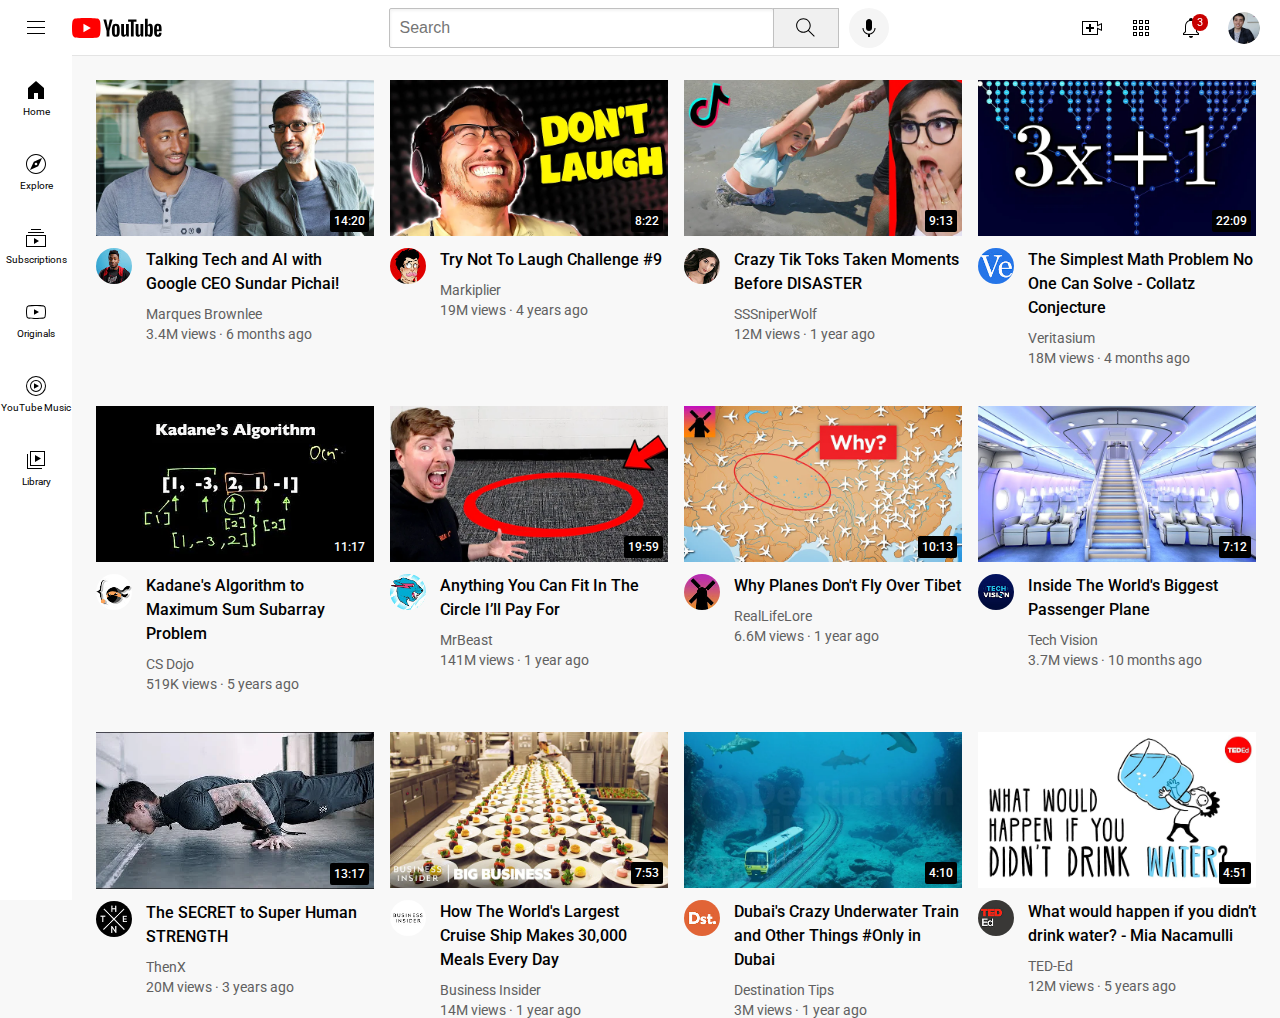
<file: index.html>
<!DOCTYPE html>
<html>
  <head>
    <title>YouTube.com Clone</title>

    <link rel="preconnect" href="https://fonts.googleapis.com">
    <link rel="preconnect" href="https://fonts.gstatic.com" crossorigin>
    <link href="https://fonts.googleapis.com/css2?family=Roboto:wght@400;500;700&display=swap" rel="stylesheet">

    <link rel="stylesheet" href="styles/general.css">
    <link rel="stylesheet" href="styles/header.css">
    <link rel="stylesheet" href="styles/video.css">
    <link rel="stylesheet" href="styles/sidebar.css">
  </head>
  <body>
    <header class="header">
      <div class="left-section">
        <img class="hamburger-menu" src="icons/hamburger-menu.svg">
        <img class="youtube-logo" src="icons/youtube-logo.svg">
      </div>
      <div class="middle-section">
        <input class="search-bar" type="text" placeholder="Search">
        <button class="search-button">
          <img class="search-icon" src="icons/search.svg">
          <div class="tooltip">Search</div>
        </button>
        <!-- Put position absolute inside position relative -->
        <button class="voice-search-button">
          <img class="voice-search-icon" src="icons/voice-search-icon.svg">
          <div class="tooltip">Search with your voice</div>
        </button>
      </div>
      <div class="right-section">
        <div class="upload-icon-container">
          <img class="upload-icon" src="icons/upload.svg">
          <div class="tooltip">Create</div>
        </div>
        <div class="youtube-apps-icon-container">
          <img class="youtube-apps-icon" src="icons/youtube-apps.svg">
          <div class="tooltip">YouTube Apps</div>
        </div>
        <div class="notifications-icon-container">
          <img class="notifications-icon" src="icons/notifications.svg">
          <div class="notifications-count">3</div>
          <div class="tooltip">Notifications</div>
        </div>
        <img class="current-user-picture" src="channel-pictures/my-channel.jpeg">
      </div>
    </header>

    <nav class="sidebar">
      <div class="sidebar-link">
        <img src="icons/home.svg">
        <div>Home</div>
      </div>
      <div class="sidebar-link">
        <img src="icons/explore.svg">
        <div>Explore</div>
      </div>
      <div class="sidebar-link">
        <img src="icons/subscriptions.svg">
        <div>Subscriptions</div>
      </div>
      <div class="sidebar-link">
        <img src="icons/originals.svg">
        <div>Originals</div>
      </div>
      <div class="sidebar-link">
        <img src="icons/youtube-music.svg">
        <div>YouTube Music</div>
      </div>
      <div class="sidebar-link">
        <img src="icons/library.svg">
        <div>Library</div>
      </div>
    </nav>

    <main>
      <section class="video-grid">
        <div class="video-preview">
          <div class="thumbnail-row">
            <img class="thumbnail" src="thumbnails/thumbnail-1.webp">
            <div class="video-time">14:20</div>
          </div>
          <div class="video-info-grid">
            <div class="channel-picture">
              <img class="profile-picture" src="channel-pictures/channel-1.jpeg">
            </div>
            <div class="video-info">
              <p class="video-title">
                Talking Tech and AI with Google CEO Sundar Pichai!
              </p>
              <p class="video-author">
                Marques Brownlee
              </p>
              <p class="video-stats">
                3.4M views &#183; 6 months ago
              </p>
            </div>
          </div>
        </div>

        <div class="video-preview">
          <div class="thumbnail-row">
            <img class="thumbnail" src="thumbnails/thumbnail-2.webp">
            <div class="video-time">8:22</div>
          </div>
          <div class="video-info-grid">
            <div class="channel-picture">
              <img class="profile-picture" src="channel-pictures/channel-2.jpeg">
            </div>
            <div class="video-info">
              <p class="video-title">
                Try Not To Laugh Challenge #9
              </p>
              <p class="video-author">
                Markiplier
              </p>
              <p class="video-stats">
                19M views &#183; 4 years ago
              </p>
            </div>
          </div>
        </div>

        <div class="video-preview">
          <div class="thumbnail-row">
            <img class="thumbnail" src="thumbnails/thumbnail-3.webp">
            <div class="video-time">9:13</div>
          </div>
          <div class="video-info-grid">
            <div class="channel-picture">
              <img class="profile-picture" src="channel-pictures/channel-3.jpeg">
            </div>
            <div class="video-info">
              <p class="video-title">
                Crazy Tik Toks Taken Moments Before DISASTER
              </p>
              <p class="video-author">
                SSSniperWolf
              </p>
              <p class="video-stats">
                12M views &#183; 1 year ago
              </p>
            </div>
          </div>
        </div>

        <div class="video-preview">
          <div class="thumbnail-row">
            <img class="thumbnail" src="thumbnails/thumbnail-4.webp">
            <div class="video-time">22:09</div>
          </div>
          <div class="video-info-grid">
            <div class="channel-picture">
              <img class="profile-picture" src="channel-pictures/channel-4.jpeg">
            </div>
            <div class="video-info">
              <p class="video-title">
                The Simplest Math Problem No One Can Solve - Collatz Conjecture
              </p>
              <p class="video-author">
                Veritasium
              </p>
              <p class="video-stats">
                18M views &#183; 4 months ago
              </p>
            </div>
          </div>
        </div>

        <div class="video-preview">
          <div class="thumbnail-row">
            <img class="thumbnail" src="thumbnails/thumbnail-5.webp">
            <div class="video-time">11:17</div>
          </div>
          <div class="video-info-grid">
            <div class="channel-picture">
              <img class="profile-picture" src="channel-pictures/channel-5.jpeg">
            </div>
            <div class="video-info">
              <p class="video-title">
                Kadane's Algorithm to Maximum Sum Subarray Problem
              </p>
              <p class="video-author">
                CS Dojo
              </p>
              <p class="video-stats">
                519K views &#183; 5 years ago
              </p>
            </div>
          </div>
        </div>

        <div class="video-preview">
          <div class="thumbnail-row">
            <img class="thumbnail" src="thumbnails/thumbnail-6.webp">
            <div class="video-time">19:59</div>
          </div>
          <div class="video-info-grid">
            <div class="channel-picture">
              <img class="profile-picture" src="channel-pictures/channel-6.jpeg">
            </div>
            <div class="video-info">
              <p class="video-title">
                Anything You Can Fit In The Circle I’ll Pay For
              </p>
              <p class="video-author">
                MrBeast
              </p>
              <p class="video-stats">
                141M views &#183; 1 year ago
              </p>
            </div>
          </div>
        </div>

        <div class="video-preview">
          <div class="thumbnail-row">
            <img class="thumbnail" src="thumbnails/thumbnail-7.webp">
            <div class="video-time">10:13</div>
          </div>
          <div class="video-info-grid">
            <div class="channel-picture">
              <img class="profile-picture" src="channel-pictures/channel-7.jpeg">
            </div>
            <div class="video-info">
              <p class="video-title">
                Why Planes Don't Fly Over Tibet
              </p>
              <p class="video-author">
                RealLifeLore
              </p>
              <p class="video-stats">
                6.6M views &#183; 1 year ago
              </p>
            </div>
          </div>
        </div>

        <div class="video-preview">
          <div class="thumbnail-row">
            <img class="thumbnail" src="thumbnails/thumbnail-8.webp">
            <div class="video-time">7:12</div>
          </div>
          <div class="video-info-grid">
            <div class="channel-picture">
              <img class="profile-picture" src="channel-pictures/channel-8.jpeg">
            </div>
            <div class="video-info">
              <p class="video-title">
                Inside The World's Biggest Passenger Plane
              </p>
              <p class="video-author">
                Tech Vision
              </p>
              <p class="video-stats">
                3.7M views &#183; 10 months ago
              </p>
            </div>
          </div>
        </div>

        <div class="video-preview">
          <div class="thumbnail-row">
            <img class="thumbnail" src="thumbnails/thumbnail-9.webp">
            <div class="video-time">13:17</div>
          </div>
          <div class="video-info-grid">
            <div class="channel-picture">
              <img class="profile-picture" src="channel-pictures/channel-9.jpeg">
            </div>
            <div class="video-info">
              <p class="video-title">
                The SECRET to Super Human STRENGTH
              </p>
              <p class="video-author">
                ThenX
              </p>
              <p class="video-stats">
                20M views &#183; 3 years ago
              </p>
            </div>
          </div>
        </div>

        <div class="video-preview">
          <div class="thumbnail-row">
            <img class="thumbnail" src="thumbnails/thumbnail-10.webp">
            <div class="video-time">7:53</div>
          </div>
          <div class="video-info-grid">
            <div class="channel-picture">
              <img class="profile-picture" src="channel-pictures/channel-10.jpeg">
            </div>
            <div class="video-info">
              <p class="video-title">
                How The World's Largest Cruise Ship Makes 30,000 Meals Every Day
              </p>
              <p class="video-author">
                Business Insider
              </p>
              <p class="video-stats">
                14M views &#183; 1 year ago
              </p>
            </div>
          </div>
        </div>

        <div class="video-preview">
          <div class="thumbnail-row">
            <img class="thumbnail" src="thumbnails/thumbnail-11.webp">
            <div class="video-time">4:10</div>
          </div>
          <div class="video-info-grid">
            <div class="channel-picture">
              <img class="profile-picture" src="channel-pictures/channel-11.jpeg">
            </div>
            <div class="video-info">
              <p class="video-title">
                Dubai's Crazy Underwater Train and Other Things #Only in Dubai
              </p>
              <p class="video-author">
                Destination Tips
              </p>
              <p class="video-stats">
                3M views &#183; 1 year ago
              </p>
            </div>
          </div>
        </div>

        <div class="video-preview">
          <div class="thumbnail-row">
            <img class="thumbnail" src="thumbnails/thumbnail-12.webp">
            <div class="video-time">4:51</div>
          </div>
          <div class="video-info-grid">
            <div class="channel-picture">
              <img class="profile-picture" src="channel-pictures/channel-12.jpeg">
            </div>
            <div class="video-info">
              <p class="video-title">
                What would happen if you didn’t drink water? - Mia Nacamulli
              </p>
              <p class="video-author">
                TED-Ed
              </p>
              <p class="video-stats">
                12M views &#183; 5 years ago
              </p>
            </div>
          </div>
        </div>
      </section>
    </main>
  </body>
</html>
</file>
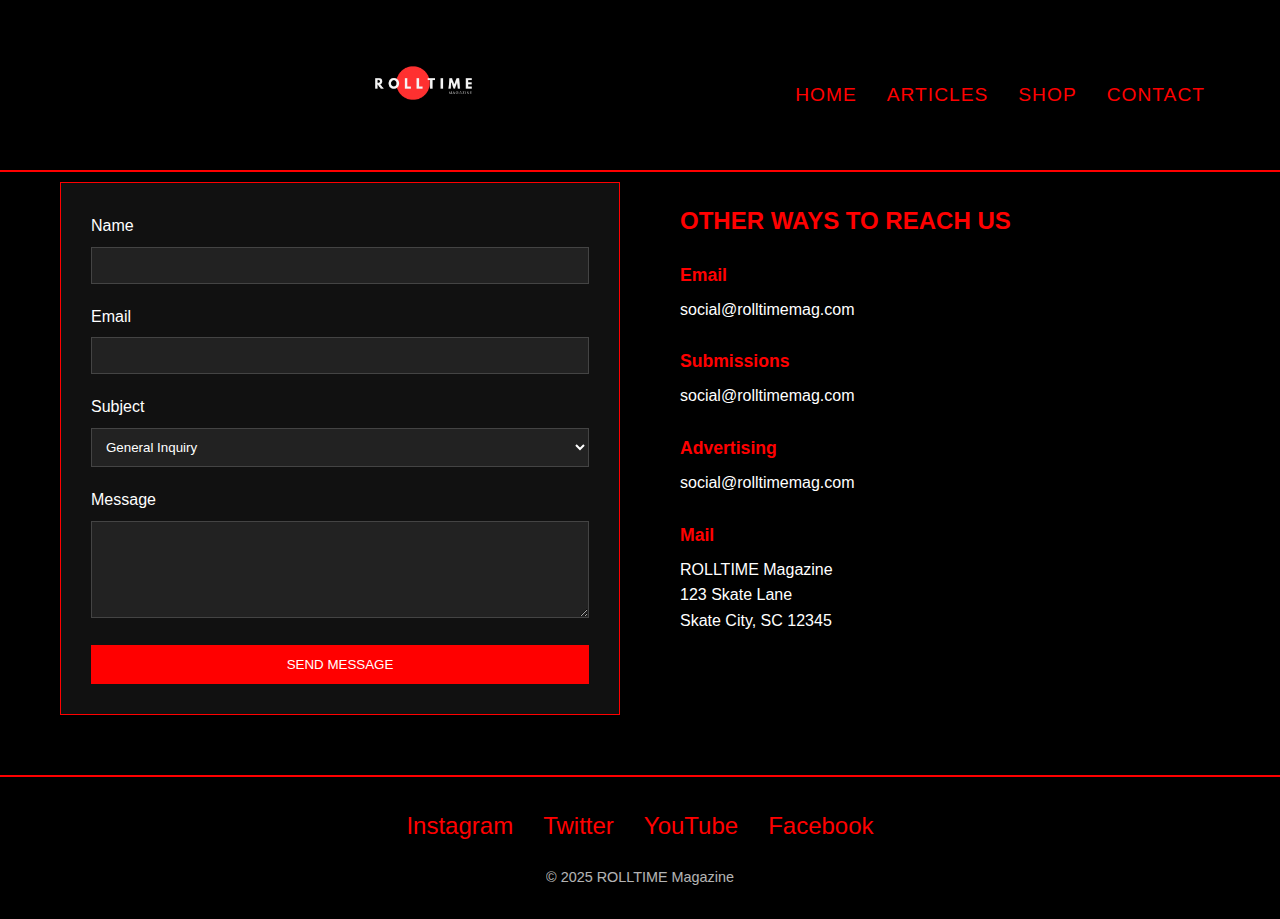
<file: contact.html>
<!DOCTYPE html>
<html lang="en">
<head>
  <meta charset="UTF-8">
  <meta name="viewport" content="width=device-width, initial-scale=1.0">
  <title>Contact | ROLLTIME Magazine</title>
  <link rel="stylesheet" href="css/style.css">
  <link rel="stylesheet" href="css/contact.css">
</head>
<body>
   <header id="main-header">
  <div class="header-container">
    <img src="logo.png" alt="ROLLTIME Magazine" class="logo">
    
    <!-- Mobile Hamburger Button -->
    <button class="mobile-menu-toggle" aria-label="Toggle menu">
      <span class="hamburger-bar"></span>
      <span class="hamburger-bar"></span>
      <span class="hamburger-bar"></span>
    </button>
    
    <!-- Navigation -->
    <nav id="main-nav">
      <ul>
        <li><a href="index.html">Home</a></li>
        <li><a href="article.html">Articles</a></li>
        <li><a href="shop.html">Shop</a></li>
        <li><a href="contact.html">Contact</a></li>
      </ul>
    </nav>
  </div>
</header>

  <main class="container">
    <section class="contact-header">
      <h1>Get in Touch</h1>
      <p>Have questions, submissions, or want to work with us? Reach out below.</p>
    </section>
    
    <section class="contact-content">
      <div class="contact-form">
        <form>
          <div class="form-group">
            <label for="name">Name</label>
            <input type="text" id="name" name="name" required>
          </div>
          
          <div class="form-group">
            <label for="email">Email</label>
            <input type="email" id="email" name="email" required>
          </div>
          
          <div class="form-group">
            <label for="subject">Subject</label>
            <select id="subject" name="subject">
              <option value="general">General Inquiry</option>
              <option value="submission">Article/Photo Submission</option>
              <option value="advertising">Advertising</option>
              <option value="shop">Shop Question</option>
              <option value="other">Other</option>
            </select>
          </div>
          
          <div class="form-group">
            <label for="message">Message</label>
            <textarea id="message" name="message" rows="5" required></textarea>
          </div>
          
          <button type="submit" class="submit-btn">Send Message</button>
        </form>
      </div>
      
      <div class="contact-info">
        <h3>Other Ways to Reach Us</h3>
        
        <div class="info-item">
          <h4>Email</h4>
          <p>social@rolltimemag.com</p>
        </div>
        
        <div class="info-item">
          <h4>Submissions</h4>
          <p>social@rolltimemag.com</p>
        </div>
        
        <div class="info-item">
          <h4>Advertising</h4>
          <p>social@rolltimemag.com</p>
        </div>
        
        <div class="info-item">
          <h4>Mail</h4>
          <p>ROLLTIME Magazine<br>
          123 Skate Lane<br>
          Skate City, SC 12345</p>
        </div>
      </div>
    </section>
  </main>

  <footer>
    <div class="social-links">
      <a href="https://instagram.com/rolltimemag" target="_blank">Instagram</a>
      <a href="https://twitter.com/rolltimemag" target="_blank">Twitter</a>
      <a href="https://youtube.com/rolltimemag" target="_blank">YouTube</a>
      <a href="https://facebook.com/rolltimemag" target="_blank">Facebook</a>
    </div>
    <p class="copyright">© 2025 ROLLTIME Magazine</p>
  </footer>

  <script src="js/script.js"></script>
</body>
</html>
</file>
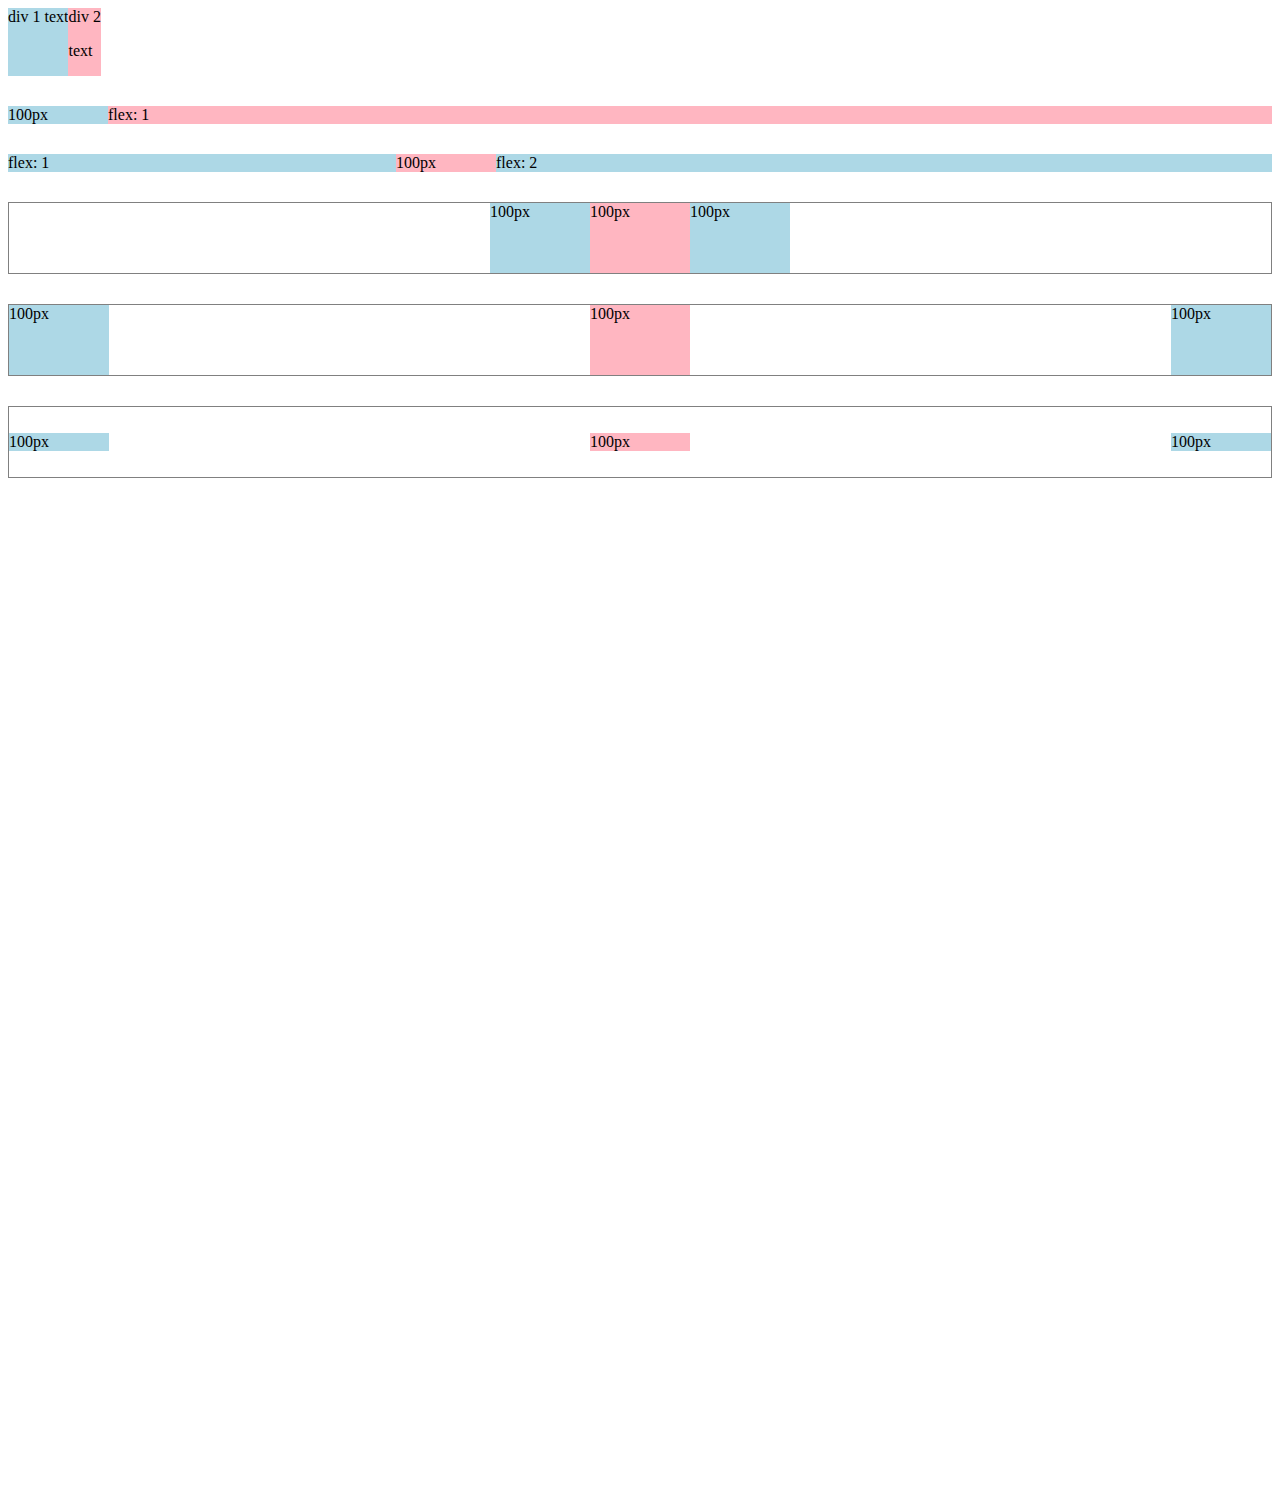
<file: flexbox.html>
<!DOCTYPE html>
<html>
  <head>
    <title>Flexbox Practice</title>
  </head>
  <body style="padding-bottom: 1000px;">
    <div style="
      display: flex;
      flex-direction: row;
    ">
      <div style="background-color: lightblue;">div 1 text</div>
      <div style="background-color: lightpink;">div 2 <p>text</p></div>
    </div>

    <div style="
      margin-top: 30px;
      display: flex;
      flex-direction: row;
    ">
      <div style="
        background-color: lightblue;
        width: 100px;
      ">100px</div>
      <div style="
        background-color: lightpink;
        flex: 1;
      ">flex: 1</div>
    </div>

    <div style="
      margin-top: 30px;
      display: flex;
      flex-direction: row;
    ">
      <div style="
        background-color: lightblue;
        flex: 1;
      ">flex: 1</div>
      <div style="
        background-color: lightpink;
        width: 100px;
      ">100px</div>
      <div style="
        background-color: lightblue;
        flex: 2;
      ">flex: 2</div>
    </div>

    <div style="
      margin-top: 30px;
      height: 70px;
      border-width: 1px;
      border-style: solid;
      border-color: gray;

      display: flex;
      flex-direction: row;
      justify-content: center;
    ">
      <div style="
        background-color: lightblue;
        width: 100px;
      ">100px</div>
      <div style="
        background-color: lightpink;
        width: 100px;
      ">100px</div>
      <div style="
        background-color: lightblue;
        width: 100px;
      ">100px</div>
    </div>

    <div style="
      margin-top: 30px;
      height: 70px;
      border-width: 1px;
      border-style: solid;
      border-color: gray;

      display: flex;
      flex-direction: row;
      justify-content: space-between;
    ">
      <div style="
        background-color: lightblue;
        width: 100px;
      ">100px</div>
      <div style="
        background-color: lightpink;
        width: 100px;
      ">100px</div>
      <div style="
        background-color: lightblue;
        width: 100px;
      ">100px</div>
    </div>

    <div style="
      margin-top: 30px;
      height: 70px;
      border-width: 1px;
      border-style: solid;
      border-color: gray;

      display: flex;
      flex-direction: row;
      justify-content: space-between;
      align-items: center;
    ">
      <div style="
        background-color: lightblue;
        width: 100px;
      ">100px</div>
      <div style="
        background-color: lightpink;
        width: 100px;
      ">100px</div>
      <div style="
        background-color: lightblue;
        width: 100px;
      ">100px</div>
    </div>
  </body>
</html>
</file>
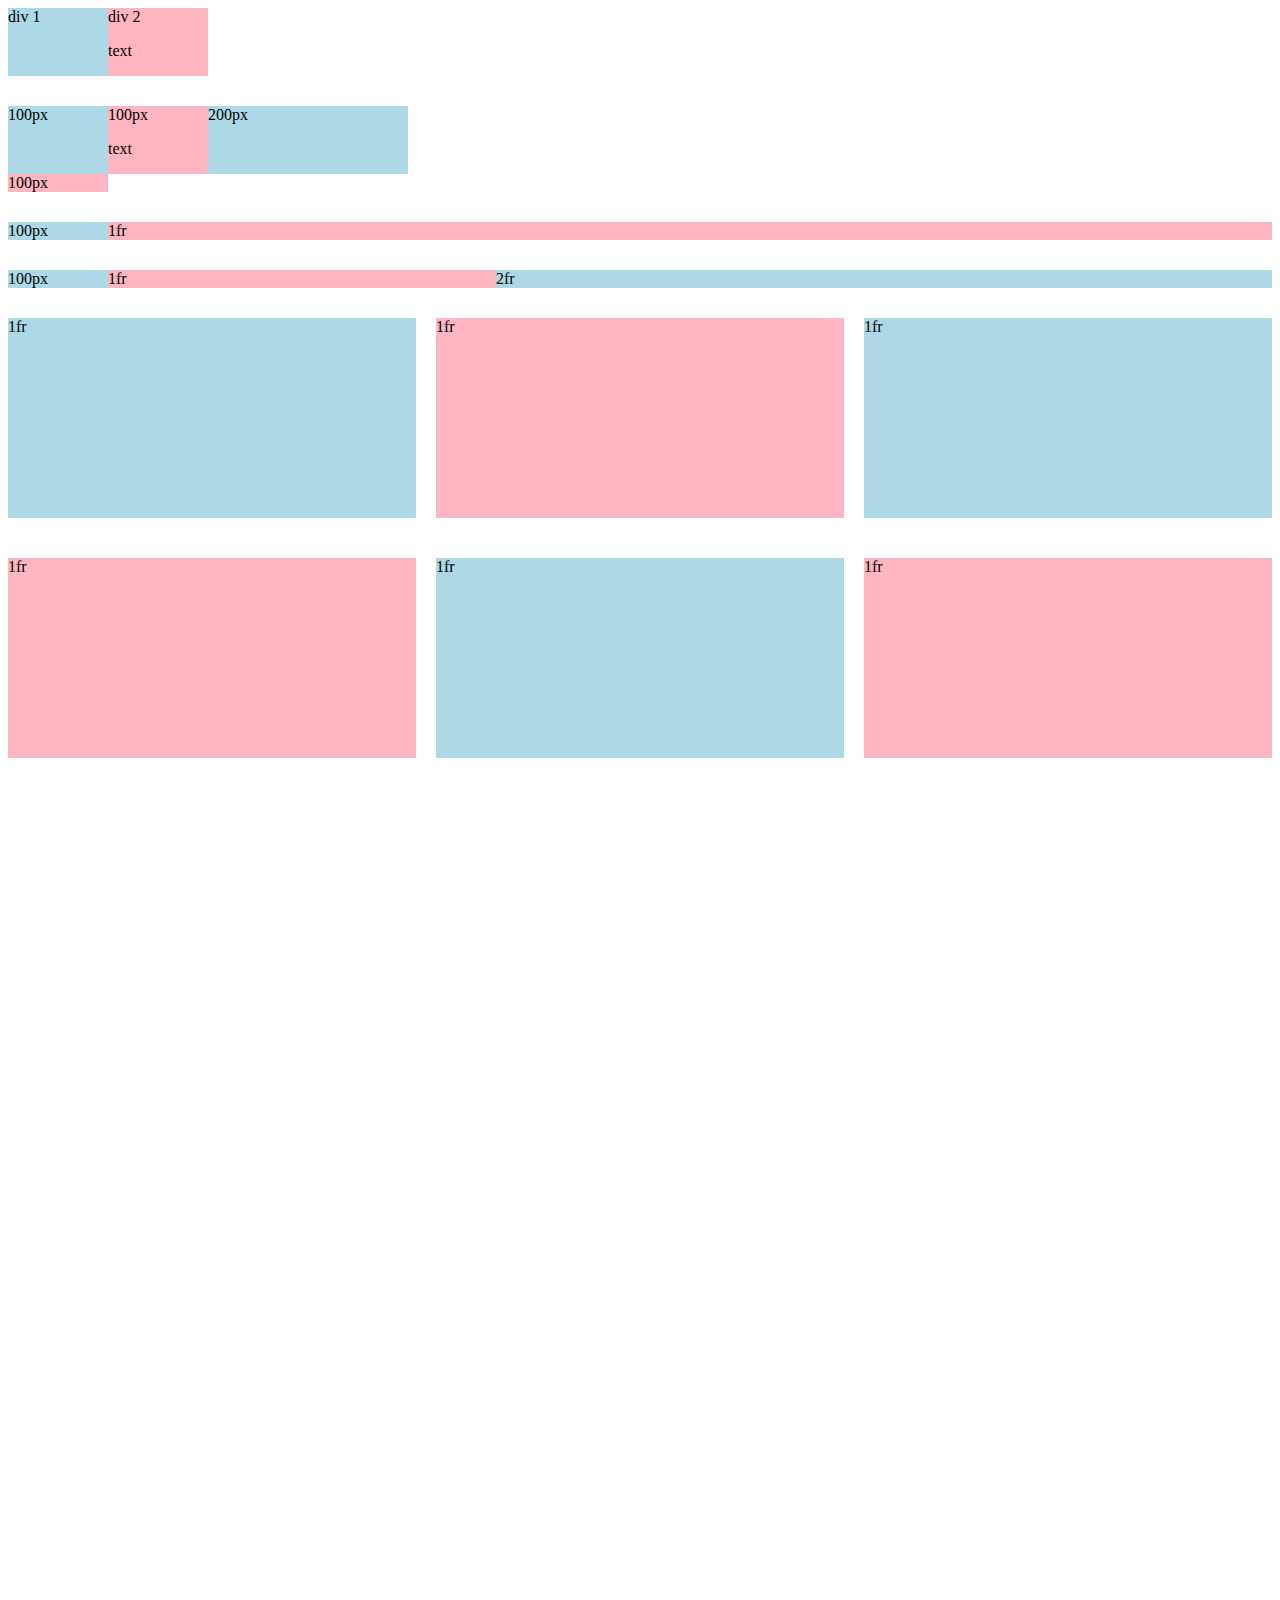
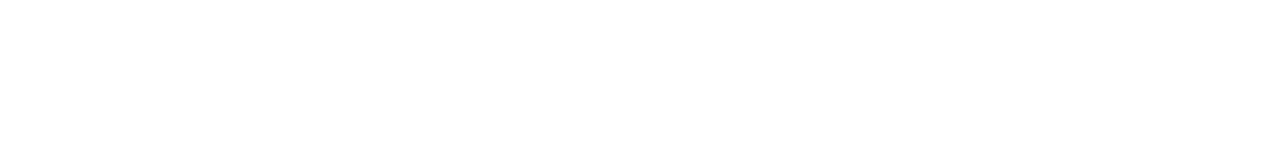
<file: grid.html>
<!DOCTYPE html>
<html>
  <head>
    <title>Grid Practice</title>
  </head>
  <body style="padding-bottom: 1000px;">
    <div style="
      display: grid;
      grid-template-columns: 100px 100px;
    ">
      <div style="background-color: lightblue;">div 1</div>
      <div style="background-color: lightpink;">div 2<p>text</p></div>
    </div>

    <div style="
      margin-top: 30px;
      display: grid;
      grid-template-columns: 100px 100px 200px;
    ">
      <div style="background-color: lightblue;">100px</div>
      <div style="background-color: lightpink;">100px<p>text</p></div>
      <div style="background-color: lightblue;">200px</div>
      <div style="background-color: lightpink;">100px</div>
    </div>

    <div style="
      margin-top: 30px;
      display: grid;
      grid-template-columns: 100px 1fr;
    ">
      <div style="background-color: lightblue;">100px</div>
      <div style="background-color: lightpink;">1fr</div>
    </div>

    <div style="
      margin-top: 30px;
      display: grid;
      grid-template-columns: 100px 1fr 2fr;
    ">
      <div style="background-color: lightblue;">100px</div>
      <div style="background-color: lightpink;">1fr</div>
      <div style="background-color: lightblue;">2fr</div>
    </div>

    <div style="
      margin-top: 30px;
      display: grid;
      grid-template-columns: 1fr 1fr 1fr;
      column-gap: 20px;
      row-gap: 40px;
    ">
      <div style="background-color: lightblue; height: 200px;">1fr</div>
      <div style="background-color: lightpink; height: 200px;">1fr</div>
      <div style="background-color: lightblue; height: 200px;">1fr</div>
      <div style="background-color: lightpink; height: 200px;">1fr</div>
      <div style="background-color: lightblue; height: 200px;">1fr</div>
      <div style="background-color: lightpink; height: 200px;">1fr</div>
    </div>
  </body>
</html>
</file>
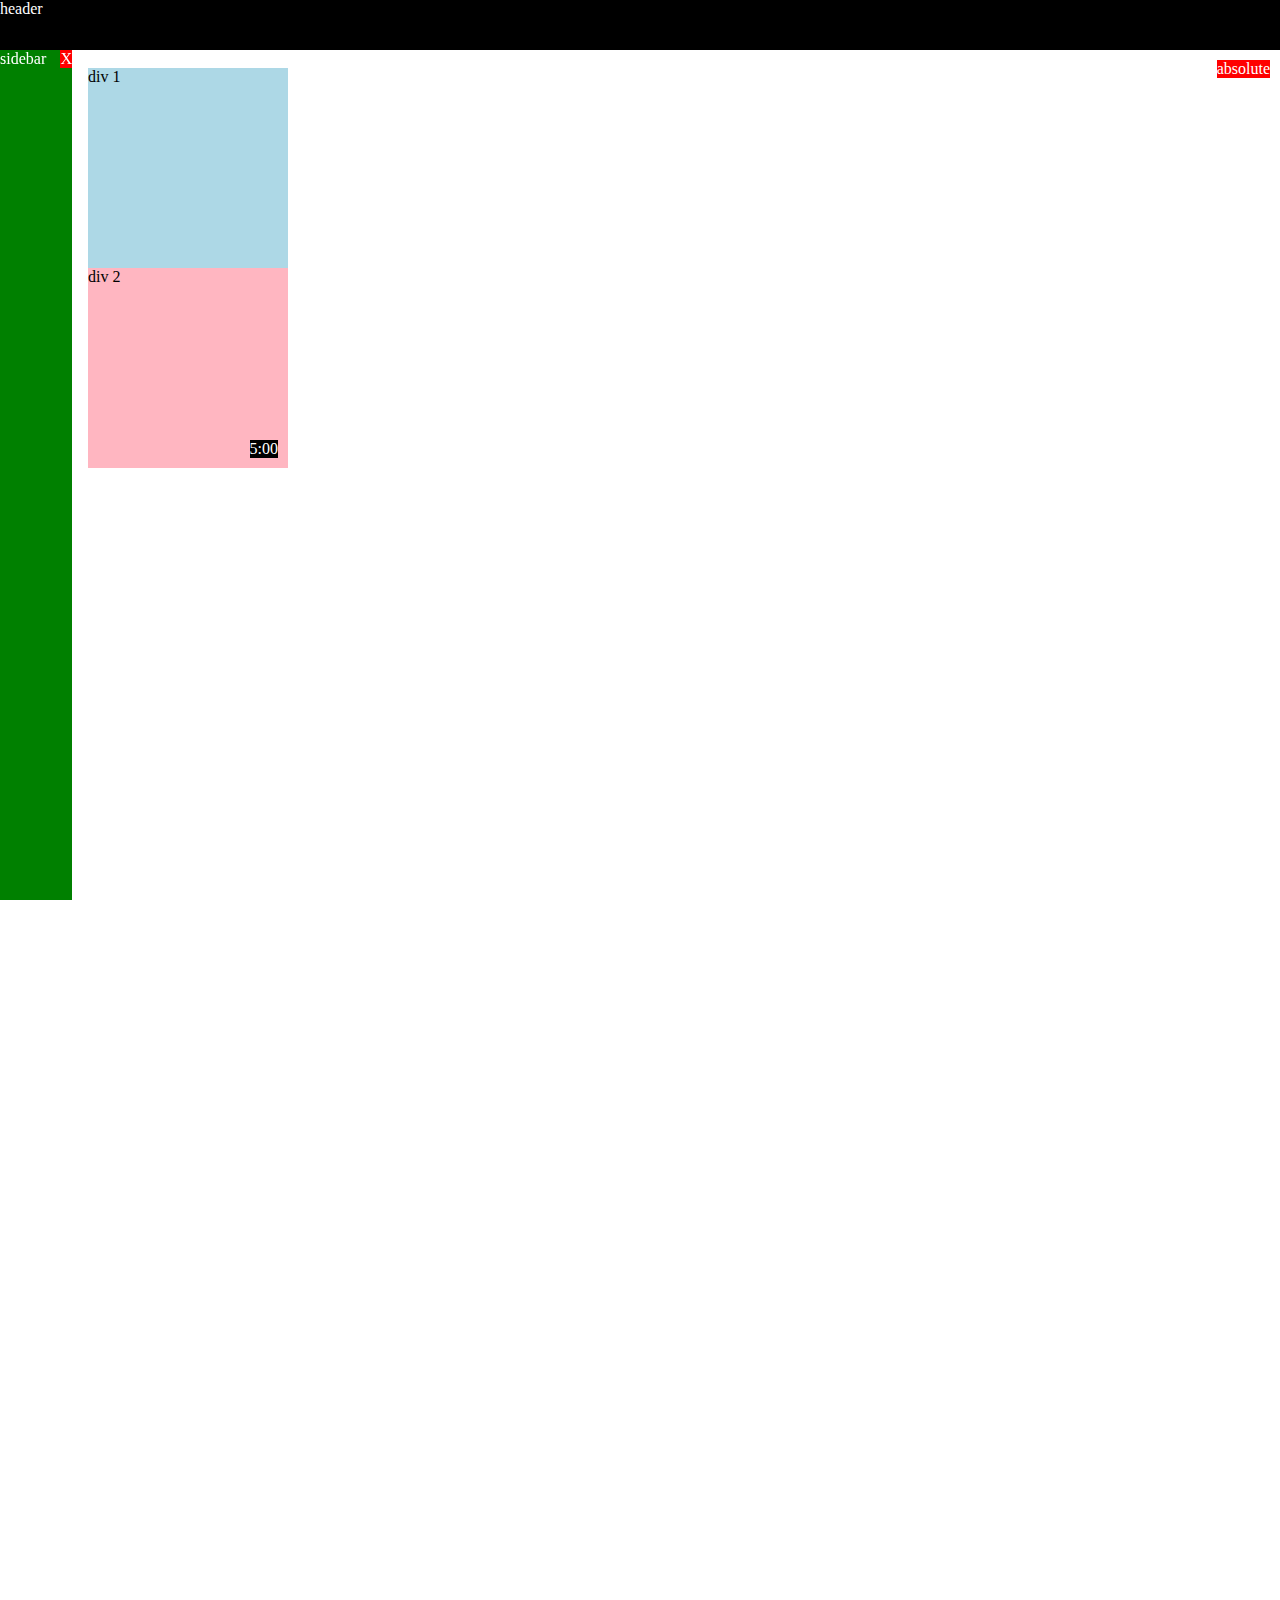
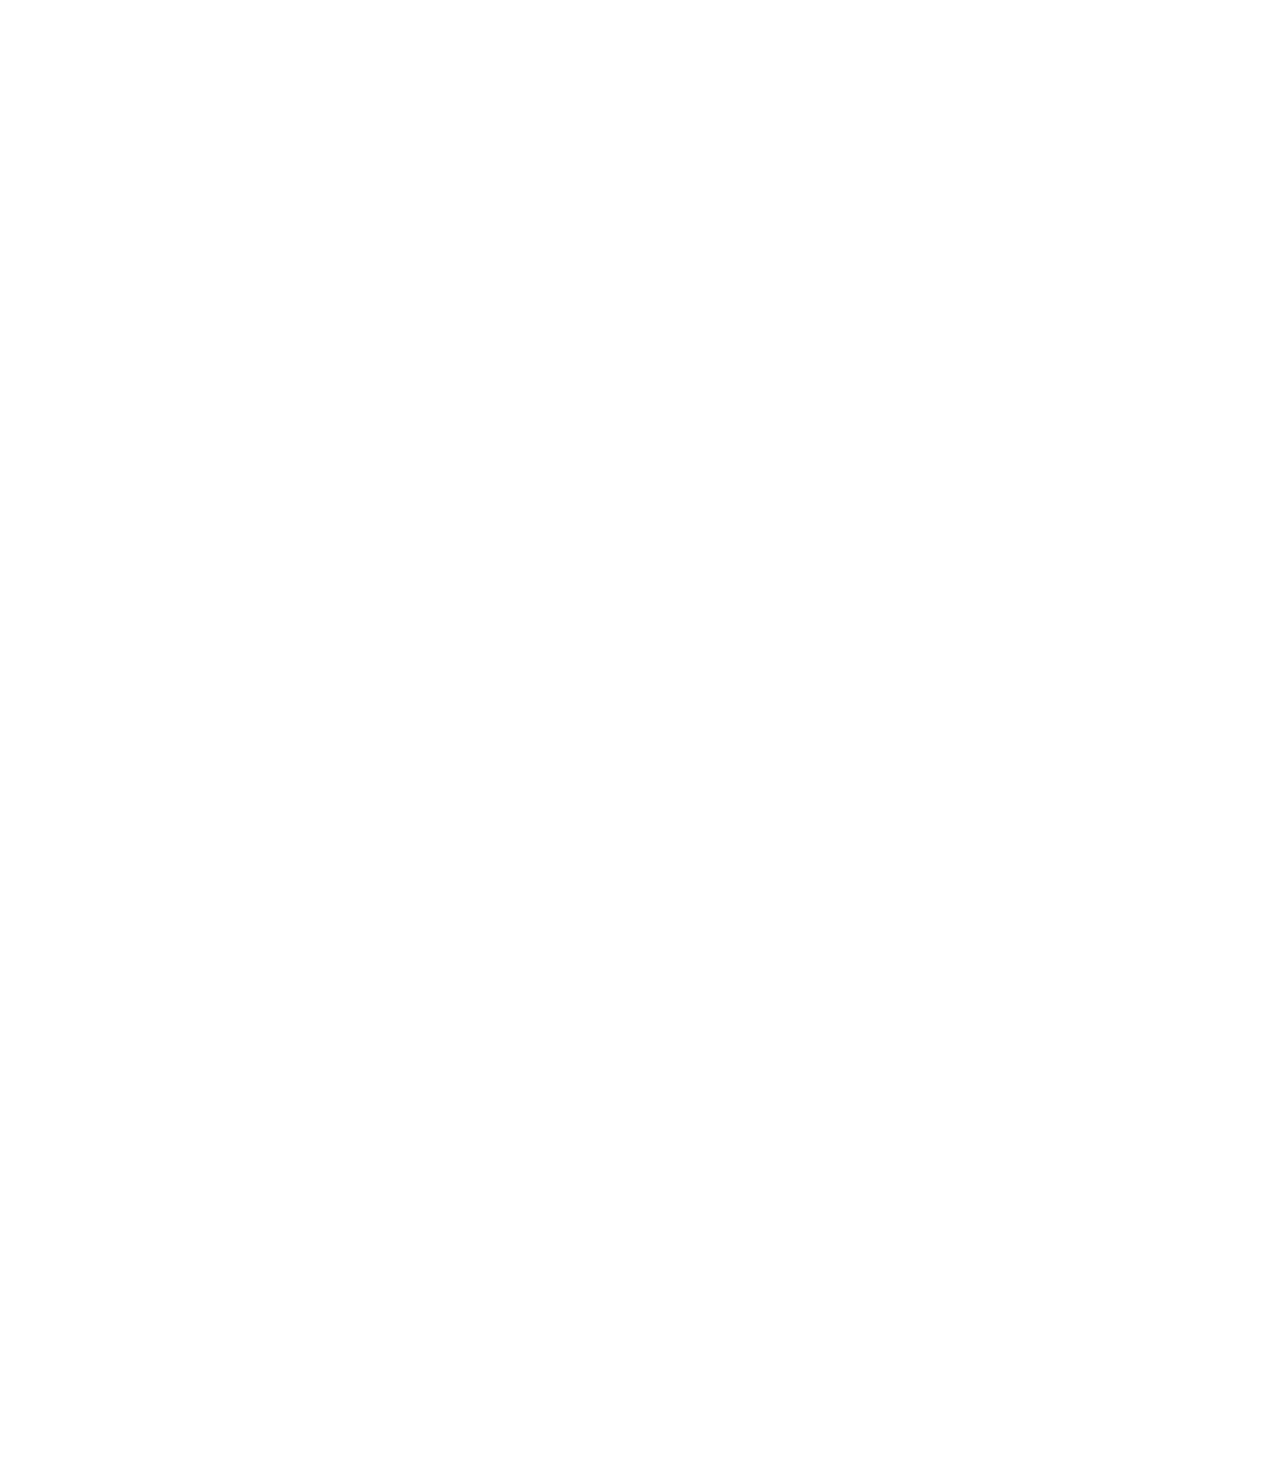
<file: position.html>
<!DOCTYPE html>
<html>
  <head>
    <title>Position Practice</title>
  </head>
  <body style="
    height: 3000px;
    padding-top: 60px;
    padding-left: 80px;
  ">
    <div style="
      background-color: black;
      color: white;
      position: fixed;
      top: 0;
      left: 0;
      right: 0;
      height: 50px;
      z-index: 100;
    ">header</div>

    <div style="
      background-color: green;
      color: white;
      position: fixed;
      left: 0;
      bottom: 0;
      top: 50px;
      width: 72px;
    ">
      sidebar
      <div style="
        position: absolute;
        background-color: red;
        color: white;
        top: 0;
        right: 0;
      ">
        X
      </div>
    </div>

    <div style="
      position: absolute;
      background-color: red;
      color: white;
      top: 60px;
      right: 10px;
    ">
      absolute
    </div>

    <div style="
      background-color: lightblue;
      height: 200px;
      width: 200px;
      position: static;
    ">div 1</div>
    <div style="
      background-color: lightpink;
      height: 200px;
      width: 200px;
      position: relative;
    ">
      div 2
      <div style="
        position: absolute;
        background-color: black;
        color: white;
        bottom: 10px;
        right: 10px;
      ">
        5:00
      </div>
    </div>

  </body>
</html>
</file>
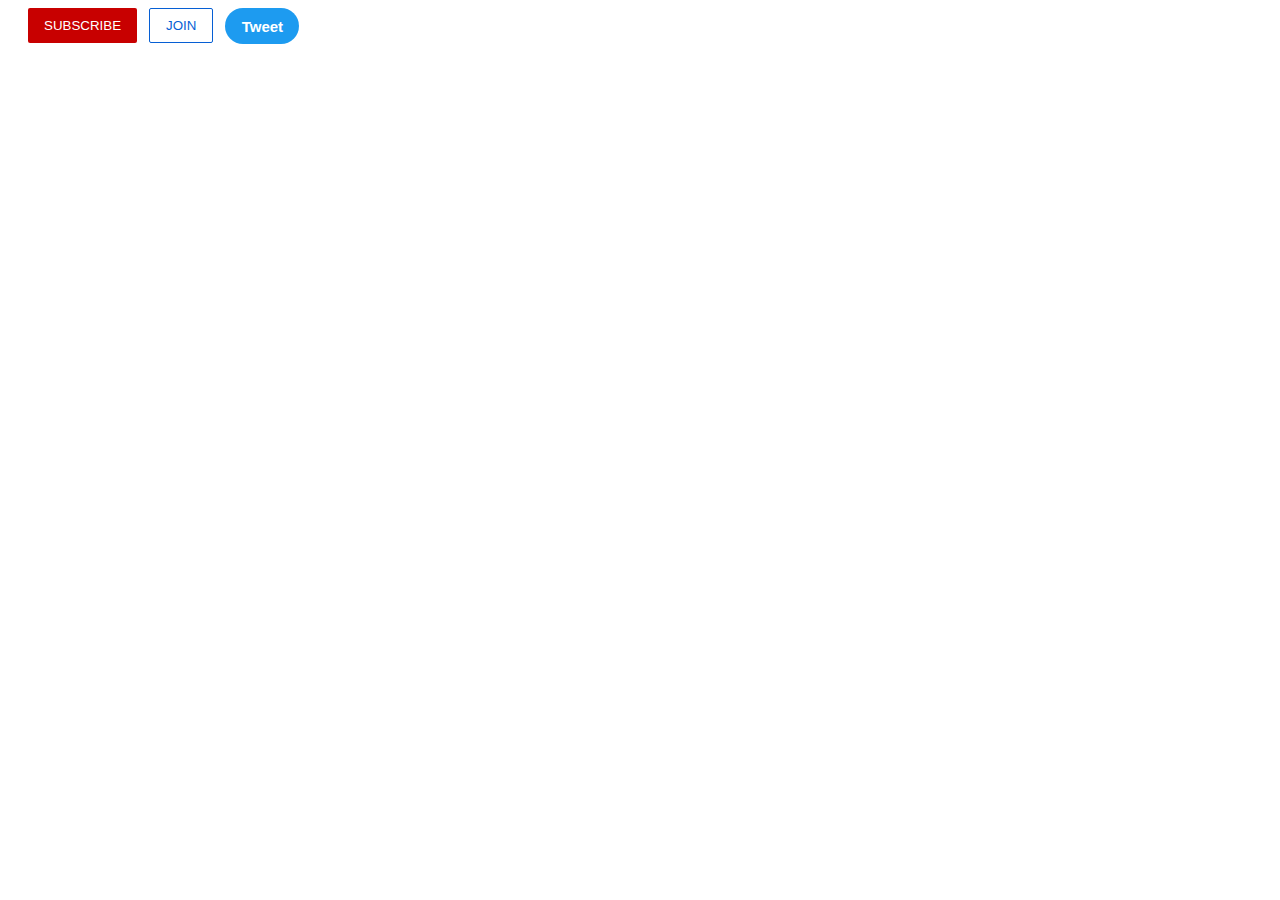
<file: intro-to-html/buttons.html>
<!DOCTYPE html>
<html>
  <head>
    <title>Buttons Practice</title>
    <link rel="stylesheet" href="styles/buttons.css">
  </head>
  <body>
    <button class="subscribe-button">
      SUBSCRIBE
    </button>

    <button class="join-button">
      JOIN
    </button>

    <button class="tweet-button">
      Tweet
    </button>
  </body>
</html>
</file>
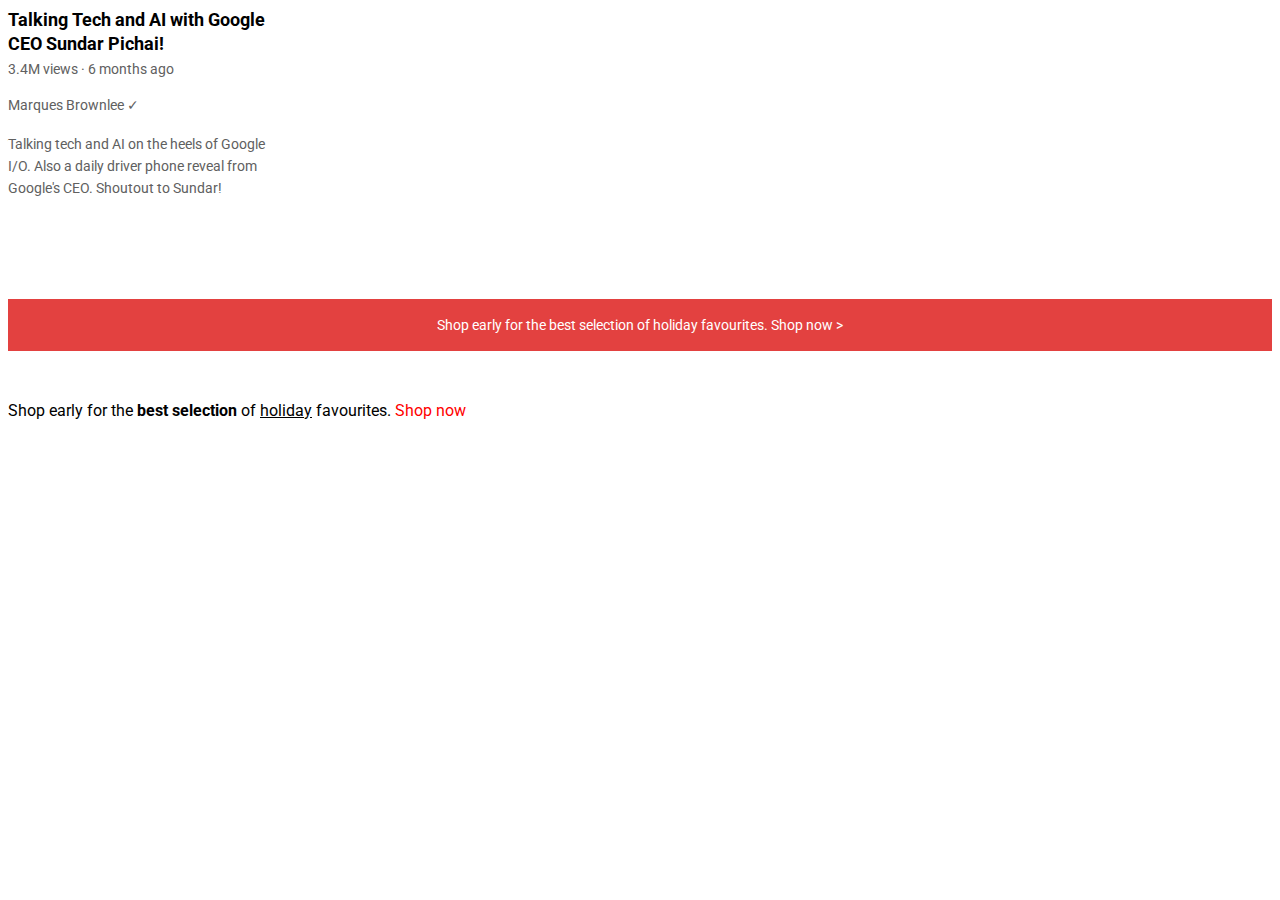
<file: intro-to-html/text.html>
<!DOCTYPE html>
<html>
  <head>
    <title>Text Practice</title>

    <link rel="preconnect" href="https://fonts.googleapis.com">
    <link rel="preconnect" href="https://fonts.gstatic.com" crossorigin>
    <link href="https://fonts.googleapis.com/css2?family=Roboto:wght@400;700&display=swap" rel="stylesheet">

    <link rel="stylesheet" href="styles/text.css">
  </head>
  <body>
    <p class="video-title">
      Talking Tech and AI with Google CEO Sundar Pichai!
    </p>

    <p class="video-stats">
      3.4M views &#183; 6 months ago
    </p>

    <p class="video-author">
      Marques Brownlee &#10003;
    </p>

    <p class="video-description">
      Talking tech and AI on the heels of Google I/O. Also a daily driver phone reveal from Google's CEO. Shoutout to Sundar!
    </p>

    <p class="apple-text">
      Shop early for the best selection of holiday favourites. <span class="shop-link">Shop now &#62;</span>
    </p>

    <p>
      Shop early for the <strong>best selection</strong> of <u>holiday</u> favourites. <span class="span-example">Shop now</span>
    </p>
  </body>
</html>
</file>
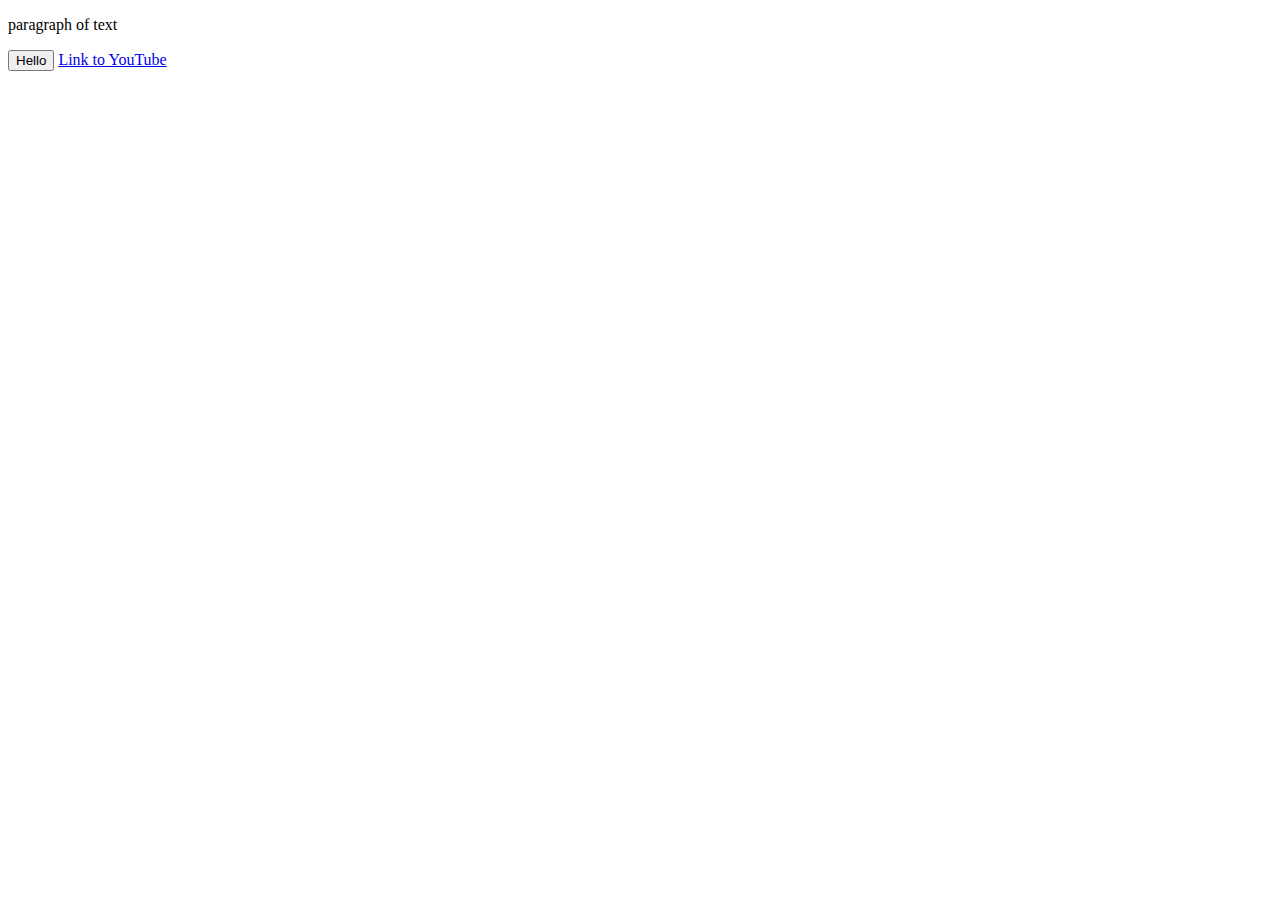
<file: intro-to-html/website.html>
<!DOCTYPE html>
<html>
  <head>
    <title>First Website</title>
  </head>
  <body>
    <p>
      paragraph of text
    </p>

    <button>
      Hello
    </button>

    <a href="https://www.youtube.com/" target="blank">
      Link to YouTube
    </a>
  </body>
</html>
</file>
<file: styles/general.css>
p {
  margin-top: 0;
  margin-bottom: 0;
}

body {
  /* This style below will be inherited */
  font-family: Roboto, Arial;
  margin: 0;
  padding-top: 80px;
  padding-left: 96px;
  padding-right: 24px;
  background-color: rgb(248, 248, 248);
}
</file>
<file: styles/header.css>
.header {
  height: 55px;

  display: flex;
  flex-direction: row;
  justify-content: space-between;

  position: fixed;
  top: 0;
  left: 0;
  right: 0;
  z-index: 100;

  background-color: white;
  border-bottom-width: 1px;
  border-bottom-style: solid;
  border-bottom-color: rgb(228, 228, 228);
}

.left-section {
  display: flex;
  align-items: center;
}

.hamburger-menu {
  height: 24px;
  margin-left: 24px;
  margin-right: 24px;
}

.youtube-logo {
  height: 20px;
}

.middle-section {
  flex: 1;
  margin-left: 70px;
  margin-right: 35px;
  max-width: 500px;
  display: flex;
  align-items: center;
}

.search-bar {
  flex: 1;
  height: 36px;
  padding-left: 10px;
  font-size: 16px;
  border: 1px solid rgb(192, 192, 192);
  border-radius: 2px;
  box-shadow: inset 1px 2px 3px rgba(0, 0, 0, 0.05);
  width: 0;
}

.search-bar::placeholder {
  font-size: 16px;
}

.search-button {
  height: 40px;
  width: 66px;
  background-color: rgb(240, 240, 240);
  border-width: 1px;
  border-style: solid;
  border-color: rgb(192, 192, 192);
  margin-left: -1px;
  margin-right: 10px;
}

.search-button,
.voice-search-button,
.upload-icon-container {
  display: flex;
  justify-content: center;
  align-items: center;
  position: relative;
}

.search-button .tooltip,
.voice-search-button .tooltip,
.upload-icon-container .tooltip {
  position: absolute;
  background-color: gray;
  color: white;
  padding-top: 4px;
  padding-bottom: 4px;
  padding-left: 8px;
  padding-right: 8px;
  border-radius: 2px;
  font-size: 12px;
  bottom: -30px;
  opacity: 0;
  transition: opacity 0.15s;
  pointer-events: none;
  white-space: nowrap;
}

.search-button:hover .tooltip,
.voice-search-button:hover .tooltip,
.upload-icon-container:hover .tooltip {
  opacity: 1;
}

.search-icon {
  height: 25px;
}

.voice-search-button {
  height: 40px;
  width: 40px;
  border-radius: 20px;
  border: none;
  background-color: rgb(245, 245, 245);
}

.voice-search-icon {
  height: 24px;
}

.right-section {
  width: 180px;
  margin-right: 20px;
  display: flex;
  align-items: center;
  justify-content: space-between;
  flex-shrink: 0;
}

.upload-icon {
  height: 24px;
}

.youtube-apps-icon {
  height: 24px;
}

.notifications-icon {
  height: 24px;
}

.notifications-icon-container {
  position: relative;
}

.notifications-count {
  position: absolute;
  top: -2px;
  right: -5px;
  background-color: rgb(200, 0, 0);
  color: white;
  font-size: 11px;
  padding-left: 5px;
  padding-right: 5px;
  padding-top: 2px;
  padding-bottom: 2px;
  border-radius: 10px;
}

.current-user-picture {
  height: 32px;
  border-radius: 16px;
}

.search-button,
.voice-search-button,
.upload-icon-container,
.youtube-apps-icon-container,
.notifications-icon-container {
  display: flex;
  justify-content: center;
  align-items: center;
  position: relative;
  cursor: pointer;
}

.search-button .tooltip,
.voice-search-button .tooltip,
.upload-icon-container .tooltip,
.youtube-apps-icon-container .tooltip,
.notifications-icon-container .tooltip {
  font-family: Roboto, Arial;
  position: absolute;
  background-color: gray;
  color: white;
  padding-top: 4px;
  padding-bottom: 4px;
  padding-left: 8px;
  padding-right: 8px;
  border-radius: 2px;
  font-size: 12px;
  bottom: -30px;
  opacity: 0;
  transition: opacity 0.15s;
  pointer-events: none;
  white-space: nowrap;
}

.search-button:hover .tooltip,
.voice-search-button:hover .tooltip,
.upload-icon-container:hover .tooltip,
.youtube-apps-icon-container:hover .tooltip,
.notifications-icon-container:hover .tooltip {
  opacity: 1;
}
</file>
<file: styles/video.css>
.thumbnail {
  width: 100%;
}

.video-title {
  margin-top: 0;
  font-size: 14px;
  font-weight: 500;
  line-height: 20px;
  margin-bottom: 10px;
}

.video-info-grid {
  display: grid;
  grid-template-columns: 50px 1fr;
}

.profile-picture {
  width: 36px;
  border-radius: 50px;
}

.thumbnail-row {
  margin-bottom: 8px;
  position: relative;
}

.video-author,
.video-stats {
  font-size: 12px;
  color: rgb(96, 96, 96);
}

.video-author {
  margin-bottom: 4px;
}

@media (min-width: 1000px) {
  .video-title {
    font-size: 16px;
    line-height: 24px;
  }
}

@media (min-width: 1000px) {
  .video-author,
  .video-stats {
    font-size: 14px;
  }
}

.video-grid {
  display: grid;
  grid-template-columns: 1fr 1fr 1fr;
  column-gap: 16px;
  row-gap: 40px;
}

@media (max-width: 750px) {
  .video-grid {
    grid-template-columns: 1fr 1fr;
  }
}

@media (min-width: 751px) and (max-width: 999px) {
  .video-grid {
    grid-template-columns: 1fr 1fr 1fr;
  }
}

@media (min-width: 1000px) {
  .video-grid {
    grid-template-columns: 1fr 1fr 1fr 1fr;
  }
}

.video-time {
  font-size: 12px;
  font-weight: 500;
  padding: 4px;
  border-radius: 2px;
  background-color: black;
  color: white;
  position: absolute;
  bottom: 8px;
  right: 5px;
}
</file>
<file: styles/sidebar.css>
.sidebar {
  position: fixed;
  left: 0;
  bottom: 0;
  top: 55px;
  background-color: white;
  width: 72px;
  z-index: 200;
  padding-top: 5px;
}

.sidebar-link {
  height: 74px;
  display: flex;
  justify-content: center;
  align-items: center;
  flex-direction: column;
  cursor: pointer;
}

.sidebar-link:hover {
  background-color: rgb(235, 235, 235);
}

.sidebar-link img {
  height: 24px;
  margin-bottom: 4px;
}

.sidebar-link div {
  font-size: 10px;
}
</file>
<file: css/style.css>
/* Global Styles */
:root {
  --primary: #000000;
  --secondary: #ff0000;
  --text: #ffffff;
  --background: #000000;
  --accent: #ff0000;
}

* {
  margin: 0;
  padding: 0;
  box-sizing: border-box;
  font-family: 'Impact', 'Arial Black', sans-serif;
}

body {
  background-color: var(--background);
  color: var(--text);
  line-height: 1.6;
}

a {
  color: var(--secondary);
  text-decoration: none;
  transition: color 0.3s;
}

a:hover {
  color: var(--accent);
}

.container {
  width: 100%;
  max-width: 1200px;
  margin: 0 auto;
  padding: 0 20px;
}

/* Header Styles */
#main-header {
  position: fixed;
  top: 0;
  width: 100%;
  background-color: var(--background);
  z-index: 1000;
  transition: all 0.3s ease;
  padding: 10px 0;
  border-bottom: 2px solid var(--secondary);
}

.header-container {
  max-width: 1200px;
  margin: 0 auto;
  padding: 0 20px;
  display: flex;
  justify-content: space-between;
  align-items: center;
  transition: all 0.3s ease;
}

/* Minimized state class */
#main-header.minimized {
  padding: 5px 0;
}

#main-header.minimized .logo {
  max-width: 120px;
}

#main-header.minimized nav ul li a {
  font-size: 1rem;
}

/* Mobile Menu Toggle Styles */
.mobile-menu-toggle {
  display: none; /* Hidden by default on desktop */
  background: none;
  border: none;
  cursor: pointer;
  padding: 10px;
  z-index: 1001;
}

.hamburger-bar {
  display: block;
  width: 25px;
  height: 3px;
  background-color: var(--secondary);
  margin: 5px 0;
  transition: all 0.3s ease;
}

/* Mobile Navigation Styles */
@media (max-width: 768px) {
  .mobile-menu-toggle {
    display: block; /* Show on mobile */
  }
  
  #main-nav {
    position: fixed;
    top: 0;
    left: -100%;
    width: 80%;
    height: 100vh;
    background-color: var(--background);
    border-right: 2px solid var(--secondary);
    transition: left 0.3s ease;
    z-index: 1000;
    padding-top: 80px;
    overflow-y: auto;
  }
  
  #main-nav.active {
    left: 0;
  }
  
  #main-nav ul {
    flex-direction: column;
    padding: 20px;
  }
  
  #main-nav ul li {
    margin: 15px 0;
  }
  
  #main-nav ul li a {
    font-size: 1.2rem;
  }
  
  /* When menu is open, minimize the header */
  #main-header.menu-open {
    padding: 5px 0;
  }
  
  #main-header.menu-open .logo {
    max-width: 120px;
  }
}

/* Desktop Navigation Styles */
@media (min-width: 769px) {
  #main-nav {
    display: block !important; /* Force show on desktop */
  }
  
  .mobile-menu-toggle {
    display: none !important; /* Force hide on desktop */
  }
}

header {
  padding: 5px 0;
  border-bottom: 2px solid var(--secondary);
}

.logo {
  display: block;
  margin: 0 auto;
  max-width: 150px;
  height: auto;
}

nav ul {
  display: flex;
  justify-content: center;
  list-style: none;
  margin-top: 20px;
}

nav ul li {
  margin: 0 15px;
}

nav ul li a {
  font-size: 1.2rem;
  text-transform: uppercase;
  letter-spacing: 1px;
}

/* Footer Styles */
footer {
  background-color: var(--primary);
  padding: 30px 0;
  text-align: center;
  margin-top: 50px;
  border-top: 2px solid var(--secondary);
}

.social-links {
  display: flex;
  justify-content: center;
  margin-bottom: 20px;
}

.social-links a {
  margin: 0 15px;
  font-size: 1.5rem;
}

.copyright {
  font-size: 0.9rem;
  opacity: 0.7;
}

/* Hamburger Animation */
.mobile-menu-toggle.active .hamburger-bar:nth-child(1) {
  transform: translateY(8px) rotate(45deg);
}

.mobile-menu-toggle.active .hamburger-bar:nth-child(2) {
  opacity: 0;
}

.mobile-menu-toggle.active .hamburger-bar:nth-child(3) {
  transform: translateY(-8px) rotate(-45deg);
}
</file>
<file: css/contact.css>
/* Contact Page Specific Styles */
.contact-header {
  text-align: center;
  margin: 40px 0;
}

.contact-header h1 {
  font-size: 2.5rem;
  color: var(--secondary);
  margin-bottom: 10px;
  text-transform: uppercase;
}

.contact-header p {
  font-family: 'Arial', sans-serif;
  font-size: 1.1rem;
}

.contact-content {
  display: grid;
  grid-template-columns: 1fr 1fr;
  gap: 40px;
  margin: 40px 0 60px;
}

.contact-form {
  background-color: #111;
  padding: 30px;
  border: 1px solid var(--secondary);
}

.form-group {
  margin-bottom: 20px;
}

.form-group label {
  display: block;
  margin-bottom: 8px;
  font-family: 'Arial', sans-serif;
}

.form-group input,
.form-group select,
.form-group textarea {
  width: 100%;
  padding: 10px;
  background-color: #222;
  border: 1px solid #444;
  color: var(--text);
  font-family: 'Arial', sans-serif;
}

.form-group textarea {
  resize: vertical;
}

.submit-btn {
  background-color: var(--secondary);
  color: var(--text);
  border: none;
  padding: 12px 25px;
  font-family: 'Impact', sans-serif;
  text-transform: uppercase;
  cursor: pointer;
  transition: background-color 0.3s;
  width: 100%;
}

.submit-btn:hover {
  background-color: var(--accent);
}

.contact-info {
  padding: 20px;
}

.contact-info h3 {
  font-size: 1.5rem;
  color: var(--secondary);
  margin-bottom: 20px;
  text-transform: uppercase;
}

.info-item {
  margin-bottom: 25px;
}

.info-item h4 {
  font-size: 1.1rem;
  margin-bottom: 8px;
  color: var(--secondary);
}

.info-item p {
  font-family: 'Arial', sans-serif;
  line-height: 1.6;
}

@media (max-width: 768px) {
  .contact-content {
    grid-template-columns: 1fr;
  }
  
  .contact-header h1 {
    font-size: 2rem;
  }
}
</file>
<file: intro-to-html/styles/buttons.css>
.subscribe-button {
  background-color: rgb(200, 0, 0);
  color: white;
  border: none;
  border-radius: 2px;
  cursor: pointer;
  margin-right: 8px;
  margin-left: 20px;
  padding-top: 10px;
  padding-bottom: 10px;
  padding-left: 16px;
  padding-right: 16px;
  transition: opacity 0.15s;
  vertical-align: top;
}

.subscribe-button:hover {
  opacity: 0.8;
}

.subscribe-button:active {
  opacity: 0.5;
}

.join-button {
  background-color: white;
  border-color: rgb(6, 95, 212);
  border-style: solid;
  border-width: 1px;
  color: rgb(6, 95, 212);
  border-radius: 2px;
  cursor: pointer;
  padding-top: 9px;
  padding-bottom: 9px;
  padding-left: 16px;
  padding-right: 16px;

  transition: background-color 0.15s,
    color 0.15s;
}

.join-button:hover {
  background-color: rgb(6, 95, 212);
  color: white;
}

.join-button:active {
  opacity: 0.7;
}

.tweet-button {
  background-color: rgb(29, 155, 240);
  color: white;
  border: none;
  height: 36px;
  width: 74px;
  border-radius: 8px;
  border-radius: 18px;
  font-weight: bold;
  font-size: 15px;
  cursor: pointer;
  margin-left: 8px;
  transition: box-shadow 0.15s;
  vertical-align: top;
}

.tweet-button:hover {
  box-shadow: 5px 5px 10px rgba(0, 0, 0, 0.15);
}
</file>
<file: intro-to-html/styles/text.css>
p {
  font-family: Roboto;
  margin-top: 0;
  margin-bottom: 0;
}

.video-stats {
  font-size: 14px;
  color: rgb(96, 96, 96);
  margin-bottom: 20px;
}

.video-title {
  font-weight: bold;
  font-size: 18px;
  width: 280px;
  line-height: 24px;
  margin-bottom: 5px;
}

.video-author {
  font-size: 14px;
  color: rgb(96, 96, 96);
  margin-bottom: 20px;
}

.video-description {
  font-size: 14px;
  color: rgb(96, 96, 96);
  width: 280px;
  line-height: 22px;
  margin-bottom: 100px;
}

.apple-text {
  margin-bottom: 50px;
  font-size: 14px;
  background-color: rgb(227, 65, 64);
  color: white;
  text-align: center;
  padding-top: 18px;
  padding-bottom: 18px;
}

.span-example {
  color: red;
}

.span-example:hover {
  text-decoration: underline;
}

.shop-link {
  cursor: pointer;
}

.shop-link:hover {
  text-decoration: underline;
}
</file>
